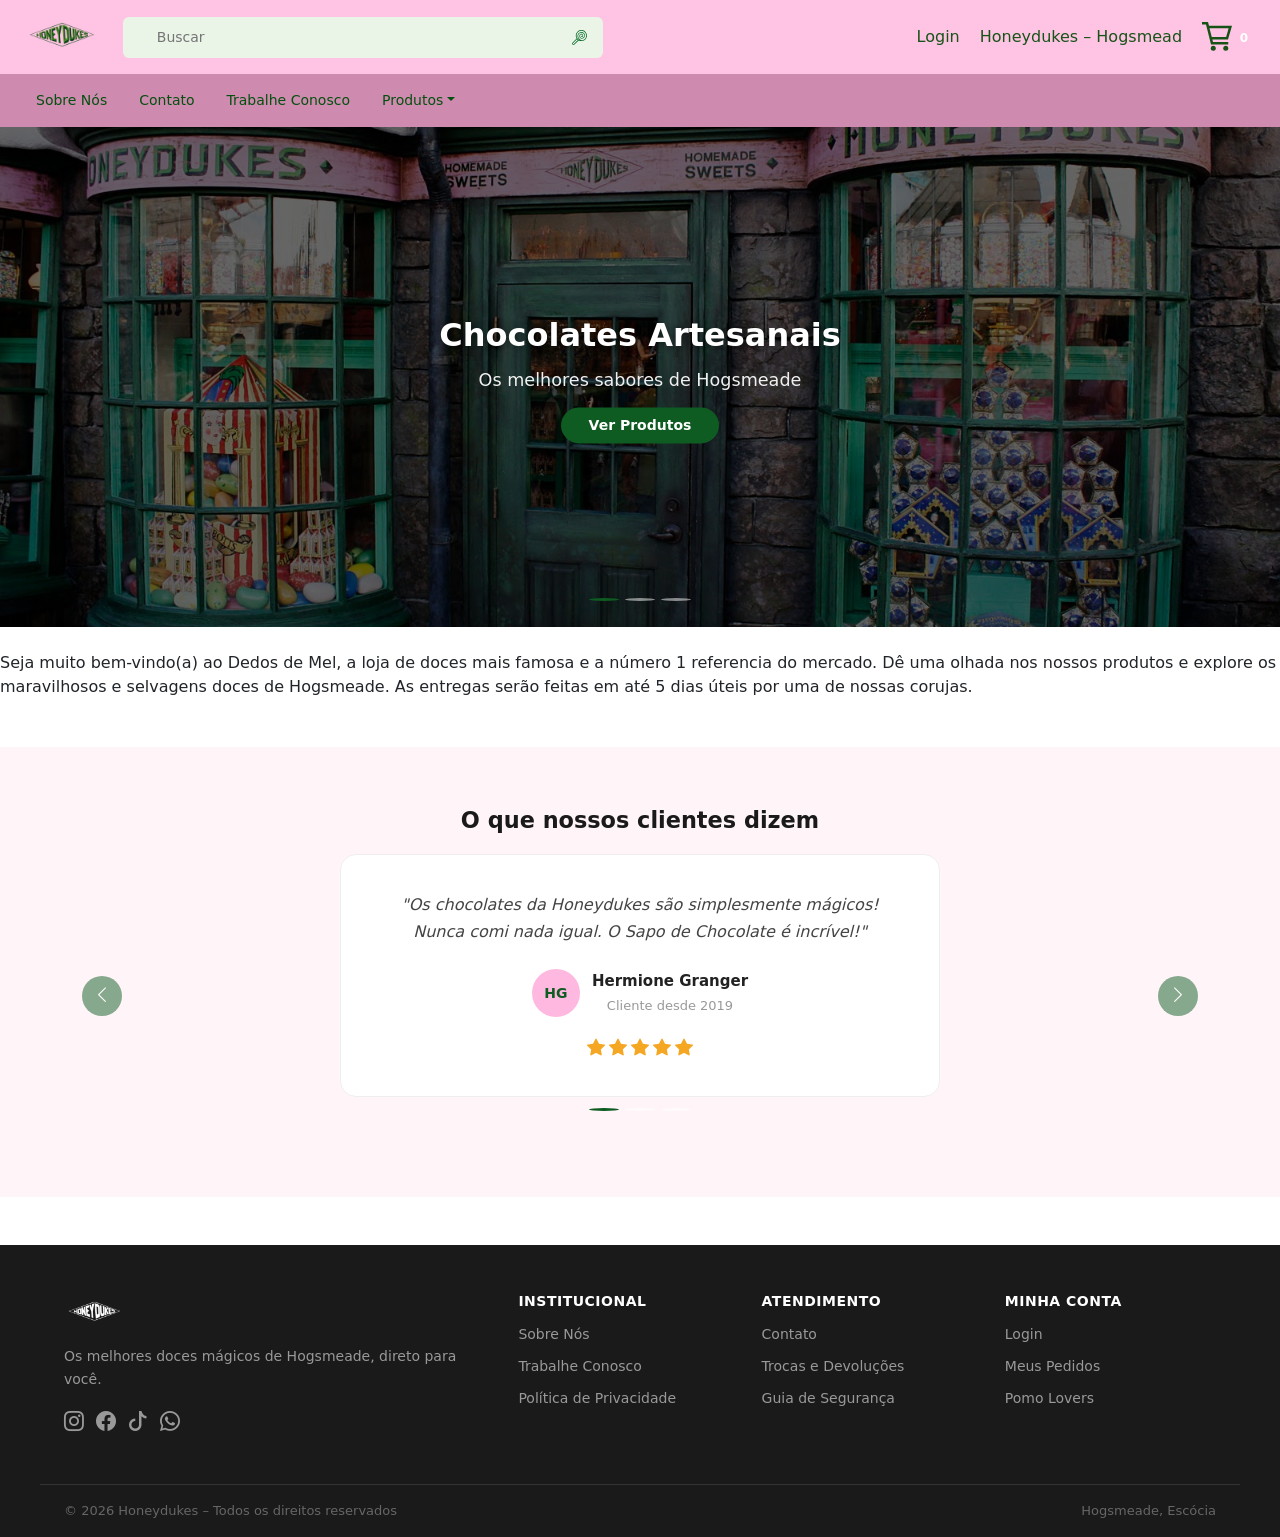
<file: index.html>
<!doctype html>
<html lang="en">
  <head>
    <meta charset="utf-8">
    <meta name="viewport" content="width=device-width, initial-scale=1">
    <title>Dedos de Mel</title>
    <link rel="icon" type="favicon" href="./Icons/candy-illustration-5-svgrepo-com.svg">
    <link href="https://cdn.jsdelivr.net/npm/bootstrap@5.3.8/dist/css/bootstrap.min.css" rel="stylesheet">
    <link rel="stylesheet" href="https://cdn.jsdelivr.net/npm/bootstrap-icons@1.11.3/font/bootstrap-icons.min.css">
    <link href="./CSS/style.css" rel="stylesheet">
  </head>
  <body>
    <script src="https://cdn.jsdelivr.net/npm/bootstrap@5.3.8/dist/js/bootstrap.bundle.min.js" integrity="sha384-FKyoEForCGlyvwx9Hj09JcYn3nv7wiPVlz7YYwJrWVcXK/BmnVDxM+D2scQbITxI" crossorigin="anonymous"></script>
<!--Inicio do Site-->
<div class="mainbar">
  <a class="brand" href="./Index.html"><img src="./Icons/logo_ofc.png" /></a>
  <form class="search-bar">
    <input type="text" placeholder="
    Buscar" />
    <button type="submit"><img src="./Icons/lolipop.svg" width="15"></button>
  </form>
  <div class="mainbar-actions">
    <a href="#" data-bs-toggle="modal" data-bs-target="#modalLogin">Login</a>
    <!--Login e Registro-->
    <div class="modal fade" id="modalLogin" tabindex="-1" aria-hidden="true">
  <div class="modal-dialog modal-dialog-centered">
    <div class="modal-content modal-login">
      <!-- Abas -->
      <div class="modal-tabs">
        <button class="tab-btn active" onclick="trocarAba('login', this)">Entrar</button>
        <button class="tab-btn" onclick="trocarAba('registro', this)">Criar Conta</button>
      </div>
      <div class="modal-body">
        <!-- Formulário Login -->
        <div id="aba-login">
          <div class="campo">
            <label>E-mail</label>
            <input type="email" placeholder="seu@email.com" />
          </div>
          <div class="campo">
            <label>Senha</label>
            <input type="password" placeholder="••••••••" />
          </div>
          <a href="#" class="esqueci">Esqueci minha senha</a>
          <button class="btn-entrar">Entrar</button>
        </div>
        <!-- Formulário Registro -->
        <div id="aba-registro" style="display:none">
          <div class="campo">
            <label>Nome completo</label>
            <input type="text" placeholder="Seu nome" />
          </div>
          <div class="campo">
            <label>E-mail</label>
            <input type="email" placeholder="seu@email.com" />
          </div>
          <div class="campo">
            <label>Senha</label>
            <input type="password" placeholder="••••••••" />
          </div>
          <div class="campo">
            <label>Confirmar senha</label>
            <input type="password" placeholder="••••••••" />
          </div>
          <button class="btn-entrar">Criar Conta</button>
        </div>
      </div>
      <button class="modal-fechar" data-bs-dismiss="modal">✕</button>
    </div>
  </div>
</div>
<script>
  function trocarAba(aba, btn) {
    document.getElementById('aba-login').style.display = aba === 'login' ? 'block' : 'none';
    document.getElementById('aba-registro').style.display = aba === 'registro' ? 'block' : 'none';
    document.querySelectorAll('.tab-btn').forEach(b => b.classList.remove('active'));
    btn.classList.add('active');
  }
</script>
    <span>Honeydukes – Hogsmead</span>
    <a href="#"><img src="./Icons/shop-cart-svgrepo-com.svg" width="30"><span class="badge">0</span></a>
  </div>
</div>
<nav class="categorybar">
  <div class="categorybar-left">
    <a href="./Pages/Sobre-nos.html">Sobre Nós</a>
    <a href="./Pages/Contato.html">Contato</a>
    <a href="Pages/Trabalhe-Conosco.html">Trabalhe Conosco</a>
    <div class="dropdown">
       <a href="#" class="dropdown-toggle" data-bs-toggle="dropdown" aria-expanded="false">Produtos</a>
        <ul class="dropdown-menu">
        <li><a class="dropdown-item" href="#">Sapo de Chocolate</a></li>
        <li><a class="dropdown-item" href="#">Bombons Explosivos</a></li>
        <li><a class="dropdown-item" href="#">Varinha de Alcaçuz</a></li>
        <li><hr class="dropdown-divider"></li>
        <li><a class="dropdown-item" href="./Pages/Ver-Tudo.html">Ver Tudo</a></li>
      </ul>
    </div>
  </div>
</nav>
<!--Carousel-->
<div id="carouselPrincipal" class="carousel slide" data-bs-ride="carousel">
  <div class="carousel-indicators">
    <button type="button" data-bs-target="#carouselPrincipal" data-bs-slide-to="0" class="active"></button>
    <button type="button" data-bs-target="#carouselPrincipal" data-bs-slide-to="1"></button>
    <button type="button" data-bs-target="#carouselPrincipal" data-bs-slide-to="2"></button>
  </div>
  <div class="carousel-inner">
    <div class="carousel-item active">
      <img src="./Img/Dedos-de-Mel.jpg" class="d-block w-100 img-escura" alt="Slide 1">
      <div class="carousel-caption">
        <h2>Chocolates Artesanais</h2>
        <p>Os melhores sabores de Hogsmeade</p>
        <a href="#" class="btn-carousel">Ver Produtos</a>
      </div>
    </div>
    <div class="carousel-item">
      <img src="./Img/doces-harry-potter.jpg" class="d-block w-100 img-escura" alt="Slide 2">
      <div class="carousel-caption">
        <h2>Novidades da Temporada</h2>
        <p>Descubra os sabores mágicos</p>
        <a href="#" class="btn-carousel">Explorar</a>
      </div>
    </div>
    <div class="carousel-item">
      <img src="./Img/sugarplum.jpg" class="d-block w-100 img-escura" alt="Slide 3">
      <div class="carousel-caption">
        <h2>Promoções</h2>
        <p>Confira as nossas promoções de Valentines Day</p>
        <a href="#" class="btn-carousel">Quero Participar</a>
      </div>
    </div>
  </div>
  <button class="carousel-control-prev" type="button" data-bs-target="#carouselPrincipal" data-bs-slide="prev">
    <span class="carousel-control-prev-icon"></span>
  </button>
  <button class="carousel-control-next" type="button" data-bs-target="#carouselPrincipal" data-bs-slide="next">
    <span class="carousel-control-next-icon"></span>
  </button>
</div>
<!--Saudação-->
<br>
<p>
   Seja muito bem-vindo(a) ao Dedos de Mel, a loja de doces mais famosa e a número 1 referencia do mercado. Dê uma olhada nos nossos produtos e explore os maravilhosos e selvagens doces de Hogsmeade. As entregas serão feitas em até 5 dias úteis por uma de nossas corujas.  
</p>

<!--Depoimentos-->
<div class="depoimentos-section">
  <div class="container">
    <h2 class="section-title text-center">O que nossos clientes dizem</h2>

    <div id="carouselDepoimentos" class="carousel slide" data-bs-ride="carousel">
      <div class="carousel-inner">

        <div class="carousel-item active">
          <div class="depoimento-card">
            <p class="depoimento-texto">"Os chocolates da Honeydukes são simplesmente mágicos! Nunca comi nada igual. O Sapo de Chocolate é incrível!"</p>
            <div class="depoimento-autor">
              <div class="autor-avatar">HG</div>
              <div>
                <strong>Hermione Granger</strong>
                <span>Cliente desde 2019</span>
              </div>
            </div>
            <div class="depoimento-estrelas">
              <i class="bi bi-star-fill"></i>
              <i class="bi bi-star-fill"></i>
              <i class="bi bi-star-fill"></i>
              <i class="bi bi-star-fill"></i>
              <i class="bi bi-star-fill"></i>
            </div>
          </div>
        </div>

        <div class="carousel-item">
          <div class="depoimento-card">
            <p class="depoimento-texto">"Comprei as Balas Explode-Boca para o aniversário do meu filho e foi um sucesso! Entrega rápida e embalagem perfeita."</p>
            <div class="depoimento-autor">
              <div class="autor-avatar">RW</div>
              <div>
                <strong>Rony Weasley</strong>
                <span>Cliente desde 2020</span>
              </div>
            </div>
            <div class="depoimento-estrelas">
              <i class="bi bi-star-fill"></i>
              <i class="bi bi-star-fill"></i>
              <i class="bi bi-star-fill"></i>
              <i class="bi bi-star-fill"></i>
              <i class="bi bi-star-half"></i>
            </div>
          </div>
        </div>

        <div class="carousel-item">
          <div class="depoimento-card">
            <p class="depoimento-texto">"Atendimento maravilhoso e produtos de altíssima qualidade. Me tornei Cacau Lover e não me arrependo nada!"</p>
            <div class="depoimento-autor">
              <div class="autor-avatar">LP</div>
              <div>
                <strong>Luna Pluvabona</strong>
                <span>Cliente desde 2021</span>
              </div>
            </div>
            <div class="depoimento-estrelas">
              <i class="bi bi-star-fill"></i>
              <i class="bi bi-star-fill"></i>
              <i class="bi bi-star-fill"></i>
              <i class="bi bi-star-fill"></i>
              <i class="bi bi-star-fill"></i>
            </div>
          </div>
        </div>

      </div>

      <!-- Setas -->
      <button class="carousel-control-prev dep-prev" type="button" data-bs-target="#carouselDepoimentos" data-bs-slide="prev">
        <i class="bi bi-chevron-left"></i>
      </button>
      <button class="carousel-control-next dep-next" type="button" data-bs-target="#carouselDepoimentos" data-bs-slide="next">
        <i class="bi bi-chevron-right"></i>
      </button>

      <!-- Bolinhas -->
      <div class="carousel-indicators dep-indicators">
        <button type="button" data-bs-target="#carouselDepoimentos" data-bs-slide-to="0" class="active"></button>
        <button type="button" data-bs-target="#carouselDepoimentos" data-bs-slide-to="1"></button>
        <button type="button" data-bs-target="#carouselDepoimentos" data-bs-slide-to="2"></button>
      </div>

    </div>
  </div>
</div>

<!--rodapé-->
<footer class="site-footer">
  <div class="footer-top">
    <div class="footer-brand">
      <img src="./Icons/logo_ofc.png" alt="Honeydukes">
      <p>Os melhores doces mágicos de Hogsmeade, direto para você.</p>
      <!-- social DENTRO do footer-brand -->
      <div class="footer-social">
        <a href="#" aria-label="Instagram"><i class="bi bi-instagram"></i></a>
        <a href="#" aria-label="Facebook"><i class="bi bi-facebook"></i></a>
        <a href="#" aria-label="TikTok"><i class="bi bi-tiktok"></i></a>
        <a href="#" aria-label="WhatsApp"><i class="bi bi-whatsapp"></i></a>
      </div>
    </div>

    <div class="footer-links">
      <h6>Institucional</h6>
      <ul>
        <li><a href="./Pages/Sobre-nos.html">Sobre Nós</a></li>
        <li><a href="./Pages/Trabalhe-Conosco.html">Trabalhe Conosco</a></li>
        <li><a href="#">Política de Privacidade</a></li>
      </ul>
    </div>
    <div class="footer-links">
      <h6>Atendimento</h6>
      <ul>
        <li><a href="./Pages/Contato.html">Contato</a></li>
        <li><a href="#">Trocas e Devoluções</a></li>
        <li><a href="#">Guia de Segurança</a></li>
      </ul>
    </div>
    <div class="footer-links">
      <h6>Minha Conta</h6>
      <ul>
        <li><a href="#">Login</a></li>
        <li><a href="#">Meus Pedidos</a></li>
        <li><a href="#">Pomo Lovers</a></li>
      </ul>
    </div>
  </div>
  <div class="footer-bottom">
    <span>© 2026 Honeydukes – Todos os direitos reservados</span>
    <span>Hogsmeade, Escócia</span>
  </div>
</footer>
  </body>
</html>
</file>
<file: CSS/style.css>
.mainbar {
  background-color:   #ffb8dfd2;
  display: flex;
  align-items: center;
  padding: 12px 24px;
  gap: 24px;
}

.brand img {
  height: 50px;
}

.search-bar {
  flex: 1;
  display: flex;
  background: #eaf5e8;
  border-radius: 6px;
  overflow: hidden;
  max-width: 480px;
}

.search-bar input {
  flex: 1;
  border: none;
  background: transparent;
  padding: 10px 16px;
  font-size: 14px;
  outline: none;
}

.search-bar button {
  border: none;
  background: transparent;
  padding: 0 16px;
  cursor: pointer;
  font-size: 16px;
}

.mainbar-actions {
  display: flex;
  align-items: center;
  gap: 20px;
  margin-left: auto;
  color: #175317;
}

.categorybar {
  background-color:   #c4719ed2;
  display: flex;
  justify-content: space-between;
  align-items: center;
  padding: 10px 24px;
}

.mainbar-actions a,
.mainbar-actions a:link,
.mainbar-actions a:visited {
  color: #175317;
  text-decoration: none;
}

.categorybar-left {
  display: flex;
  gap: 8px;
}

.categorybar-left a {
  color: #04500e;
  text-decoration: none;
  padding: 6px 12px;
  font-size: 14px;
  border-radius: 4px;
}

.categorybar-left a:hover {
  background: rgba(255, 147, 180, 0.459);
}

.categorybar-left .dropdown {
  display: flex;
  align-items: center;
}

.categorybar-left .dropdown-toggle {
  color: #04500e;
  text-decoration: none;
  padding: 6px 12px;
  font-size: 14px;
  border-radius: 4px;
}

.categorybar-left .dropdown-toggle:hover {
  background: rgba(255, 147, 180, 0.459);
}

.categorybar-right {
  display: flex;
  margin-left: 0;
  align-items: center;
  align-self: stretch;
  gap: 12px;
}

.modal-login {
  border-radius: 16px;
  overflow: hidden;
  border: none;
  position: relative;
}

.modal-tabs {
  display: flex;
  border-bottom: 1px solid #eee;
}

.tab-btn {
  flex: 1;
  padding: 14px;
  border: none;
  background: transparent;
  font-size: 15px;
  font-weight: 600;
  color: #999;
  cursor: pointer;
  transition: all 0.2s;
}

.tab-btn.active {
  color: #0f5c22;
  border-bottom: 2px solid #0f5c22;
}

.modal-body {
  padding: 24px;
}

.campo {
  margin-bottom: 16px;
}

.campo label {
  display: block;
  font-size: 13px;
  font-weight: 600;
  color: #444;
  margin-bottom: 6px;
}

.campo input {
  width: 100%;
  padding: 10px 14px;
  border: 1px solid #ddd;
  border-radius: 8px;
  font-size: 14px;
  outline: none;
  transition: border-color 0.2s;
}

.campo input:focus {
  border-color: #0f5c22;
}

.esqueci {
  display: block;
  text-align: right;
  font-size: 13px;
  color: #0f5c22;
  text-decoration: none;
  margin-bottom: 20px;
}

.btn-entrar {
  width: 100%;
  padding: 12px;
  background: #0f5c22;
  color: #fff;
  border: none;
  border-radius: 20px;
  font-size: 15px;
  font-weight: 600;
  cursor: pointer;
  transition: background 0.2s;
}

.btn-entrar:hover {
  background: #1a7a30;
}

.modal-fechar {
  position: absolute;
  top: 12px;
  right: 16px;
  background: none;
  border: none;
  font-size: 18px;
  color: #999;
  cursor: pointer;
}

.carousel {
  max-height: 500px;
  overflow: hidden;
}

.carousel-item img {
  max-height: 500px;
  object-fit: cover; 
}

.img-escura {
  filter: brightness(0.4);
}

.carousel-caption {
  bottom: 50%;
  transform: translateY(50%);
  text-align: center;
}

.carousel-caption h2 {
  font-size: 2rem;
  font-weight: 700;
  color: #fff;
  text-shadow: 0 2px 8px rgba(0,0,0,0.4);
  margin-bottom: 12px;
}

.carousel-caption p {
  font-size: 1.1rem;
  color: #f0f0f0;
  margin-bottom: 20px;
}

.btn-carousel {
  background: #0f5c22;
  color: #fff;
  padding: 10px 28px;
  border-radius: 20px;
  text-decoration: none;
  font-size: 14px;
  font-weight: 600;
  transition: background 0.2s ease;
}

.btn-carousel:hover {
  background: #1a7a30;
  color: #fff;
}


.carousel-indicators button {
  background-color: #ffb8df;
  width: 10px;
  height: 10px;
  border-radius: 50%;
  border: none;
}

.carousel-indicators button.active {
  background-color: #0f5c22;
}


.carousel-control-prev-icon,
.carousel-control-next-icon {
  filter: invert(1); 
}

.section-title {
  font-size: 1.4rem;
  font-weight: 700;
  margin-bottom: 20px;
  color: #1a1a1a;
}

.card-produto {
  border: 1px solid #eee;
  border-radius: 12px;
  overflow: hidden;
  transition: box-shadow 0.2s;
}

.card-produto:hover {
  box-shadow: 0 4px 16px rgba(0,0,0,0.1);
}

.card-img-wrapper {
  position: relative;
}

.card-img-wrapper img {
  width: 100%;
  height: 180px;
  object-fit: cover;
}

.btn-favorito {
  position: absolute;
  top: 8px;
  right: 8px;
  background: #fff;
  border: 1px solid #eee;
  border-radius: 50%;
  width: 32px;
  height: 32px;
  font-size: 16px;
  cursor: pointer;
  display: flex;
  align-items: center;
  justify-content: center;
  color: #c0392b;
}

.btn-favorito.favoritado {
  border-color: #c0392b;
}

.btn-favorito.favoritado i {
  color: #c0392b;
}

.card-body {
  padding: 12px;
}

.card-produto {
  display: flex;
  flex-direction: column;
}

.card-produto {
  border: 1px solid #eee;
  border-radius: 12px;
  overflow: hidden;
  transition: box-shadow 0.2s;
  height: 100%; /* adicione essa linha */
}

.card-titulo {
  font-size: 14px;
  font-weight: 600;
  color: #222;
  margin-bottom: 8px;
  line-height: 1.4;
}

.badge-cacaus {
  background: #28bd28;
  color: #fff;
  font-size: 11px;
  font-weight: 700;
  padding: 4px 10px;
  border-radius: 20px;
  display: inline-block;
  margin-bottom: 10px;
}

.preco-antigo {
  font-size: 12px;
  color: #999;
  text-decoration: line-through;
  display: block;
}

.preco-atual {
  font-size: 18px;
  color: #222;
  margin-bottom: 12px;
}

.preco-atual strong {
  font-size: 22px;
}

.card-acoes {
  display: flex;
  align-items: center;
  margin-bottom: 10px;
}

.quantidade {
  display: flex;
  align-items: center;
  border: 1px solid #ddd;
  border-radius: 8px;
  overflow: hidden;
}

.quantidade button {
  width: 32px;
  height: 32px;
  border: none;
  background: #f5f5f5;
  font-size: 16px;
  cursor: pointer;
}

.quantidade input {
  width: 40px;
  text-align: center;
  border: none;
  font-size: 14px;
  font-weight: 600;
  outline: none;
}

.row {
  align-items: stretch;
}

.btn-carrinho {
  width: 100%;
  padding: 10px;
  background: #0f5c22;
  color: #fff;
  border: none;
  border-radius: 8px;
  font-size: 13px;
  font-weight: 700;
  cursor: pointer;
  transition: background 0.2s;
  letter-spacing: 0.5px;
}

.btn-carrinho:hover {
  background: #1a7a30;
}

.mapa-link {
  text-decoration: none;
  display: block;
}

.mapa-wrapper {
  position: relative;
  border-radius: 12px;
  overflow: hidden;
  cursor: pointer;
}

.mapa-wrapper iframe {
  display: block;
  pointer-events: none; /* impede o iframe de capturar o clique */
}

.mapa-overlay {
  position: absolute;
  inset: 0;
  background: transparent;
  display: flex;
  align-items: flex-end;
  justify-content: center;
  padding-bottom: 20px;
  opacity: 0;
  transition: opacity 0.2s;
}

.mapa-wrapper:hover .mapa-overlay {
  opacity: 1;
}

.mapa-overlay span {
  background: #0f5c22;
  color: #fff;
  padding: 10px 24px;
  border-radius: 20px;
  font-size: 14px;
  font-weight: 600;
}

.section-sub {
  color: #666;
  font-size: 15px;
  margin-bottom: 32px;
}

.accordion-titulo {
  font-size: 1.1rem;
  font-weight: 700;
  color: #1a1a1a;
  margin-bottom: 16px;
}

.accordion-button:not(.collapsed) {
  background-color: #eaf5e8;
  color: #0f5c22;
  box-shadow: none;
}

.accordion-button:focus {
  box-shadow: 0 0 0 3px rgba(15, 92, 34, 0.15);
}

.accordion-button::after {
  filter: invert(30%) sepia(80%) saturate(400%) hue-rotate(90deg);
}

.btn-candidatar {
  display: inline-block;
  margin-top: 8px;
  background: #0f5c22;
  color: #fff;
  padding: 8px 24px;
  border-radius: 20px;
  text-decoration: none;
  font-size: 14px;
  font-weight: 600;
  transition: background 0.2s;
}

.btn-candidatar:hover {
  background: #1a7a30;
  color: #fff;
}

.depoimentos-section {
  background-color: #fff5f9;
  padding: 60px 0;
  margin-top: 48px;
}

.depoimento-card {
  max-width: 600px;
  margin: 0 auto;
  background: #fff;
  border-radius: 16px;
  padding: 36px;
  text-align: center;
  border: 1px solid #eee;
  margin-bottom: 40px;
}

.depoimento-texto {
  font-size: 16px;
  color: #444;
  line-height: 1.7;
  font-style: italic;
  margin-bottom: 24px;
}

.depoimento-autor {
  display: flex;
  align-items: center;
  justify-content: center;
  gap: 12px;
  margin-bottom: 16px;
}

.autor-avatar {
  width: 48px;
  height: 48px;
  border-radius: 50%;
  background: #ffb8df;
  color: #0f5c22;
  font-weight: 700;
  font-size: 14px;
  display: flex;
  align-items: center;
  justify-content: center;
}

.depoimento-autor strong {
  display: block;
  font-size: 15px;
  color: #222;
  text-align: left;
}

.depoimento-autor span {
  font-size: 13px;
  color: #999;
}

.depoimento-estrelas {
  color: #f5a623;
  font-size: 18px;
  gap: 4px;
  display: flex;
  justify-content: center;
}

.dep-prev, .dep-next {
  width: 40px;
  height: 40px;
  background: #0f5c22;
  border-radius: 50%;
  top: 50%;
  transform: translateY(-50%);
  display: flex;
  align-items: center;
  justify-content: center;
  font-size: 18px;
}

.dep-prev { left: 0; }
.dep-next { right: 0; }

.dep-indicators {
  bottom: 0;
}

.dep-indicators button {
  background-color: #ffb8df;
  width: 8px;
  height: 8px;
  border-radius: 50%;
  border: none;
}

.dep-indicators button.active {
  background-color: #0f5c22;
}


.site-footer {
  background-color: #1a1a1a;
  color: #ccc;
  margin-top: 48px;
}

.footer-top {
  display: grid;
  grid-template-columns: 2fr 1fr 1fr 1fr;
  gap: 32px;
  padding: 48px 24px;
  max-width: 1200px;
  margin: 0 auto;
}

.footer-brand img {
  height: 40px;
  margin-bottom: 12px;
  filter: brightness(0) invert(1); 
}

.footer-social {
  display: flex;
  gap: 12px;
  margin-top: 16px;
}

.footer-social a {
  color: #999;
  font-size: 20px;
  transition: color 0.2s;
}

.footer-social a:hover {
  color: #ffb8df;
}

.footer-brand p {
  font-size: 14px;
  color: #999;
  line-height: 1.6;
}

.footer-links h6 {
  color: #fff;
  font-weight: 600;
  font-size: 14px;
  margin-bottom: 12px;
  text-transform: uppercase;
  letter-spacing: 0.5px;
}

.footer-links ul {
  list-style: none;
  padding: 0;
  margin: 0;
}

.footer-links ul li {
  margin-bottom: 8px;
}

.footer-links ul li a {
  color: #999;
  text-decoration: none;
  font-size: 14px;
  transition: color 0.2s;
}

.footer-links ul li a:hover {
  color: #ffb8df;
}

.footer-bottom {
  border-top: 1px solid #333;
  padding: 16px 24px;
  display: flex;
  justify-content: space-between;
  align-items: center;
  font-size: 13px;
  color: #666;
  max-width: 1200px;
  margin: 0 auto;
}
</file>
